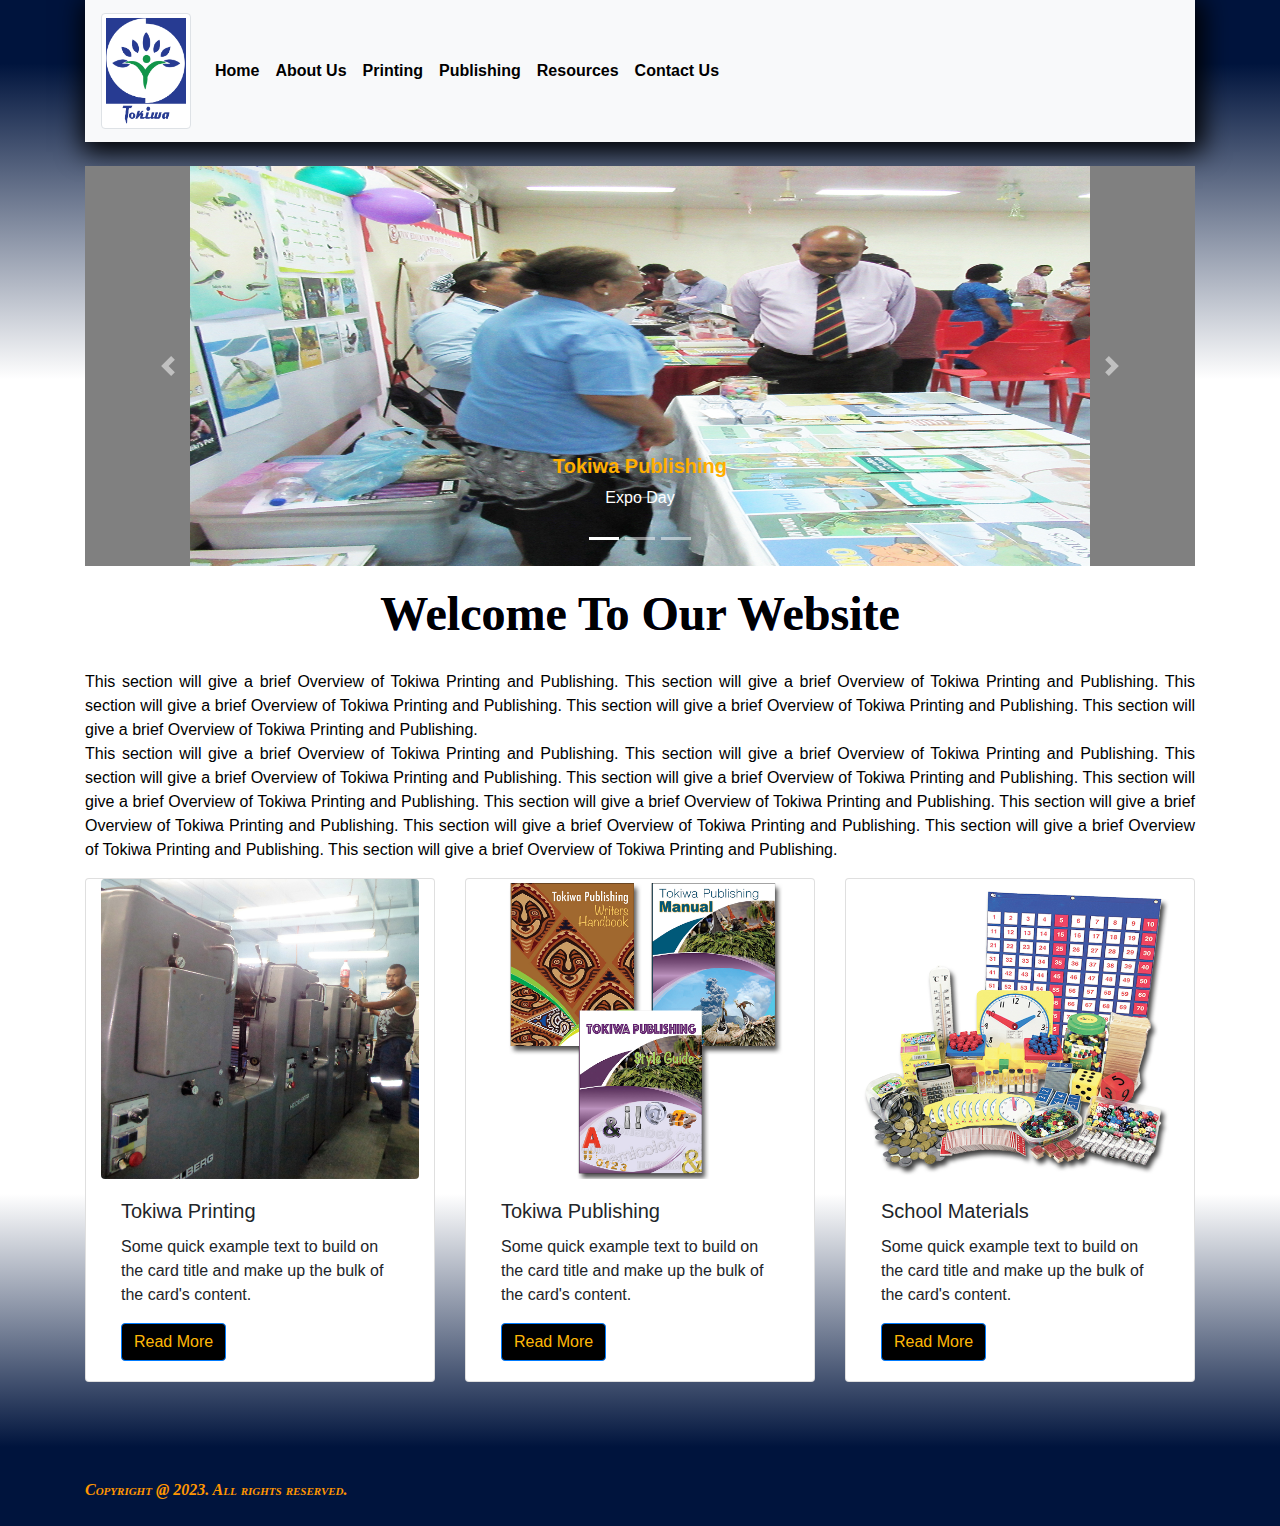
<file: index.html>
<!DOCTYPE html>
<html lang="en">
  <head>
    <meta charset="utf-8">
	<meta http-equiv="X-UA-Compatible" content="IE=edge">
	<meta name="viewport" content="width=device-width, initial-scale=1">
    <title>Home Page</title>
    <!-- Bootstrap -->
	<link href="css/bootstrap-4.4.1.css" rel="stylesheet">
	<link href="styles.css" rel="stylesheet" type="text/css">
  </head>
  <body>
    <div class="container-fluid">
      <div class="container">
        <nav class="navbar navbar-expand-lg navbar-light bg-light"> <a class="navbar-brand" href="index.html"><img src="images/Tokiwa Logo HR.jpg" alt="" width="90" height="90" class="img-thumbnail img-fluid"/></a>
          <button class="navbar-toggler" type="button" data-toggle="collapse" data-target="#navbarSupportedContent1" aria-controls="navbarSupportedContent1" aria-expanded="false" aria-label="Toggle navigation"> <span class="navbar-toggler-icon"></span> </button>
          <div class="collapse navbar-collapse" id="navbarSupportedContent1">
            <ul class="navbar-nav mr-auto">
              <li class="nav-item active"> <a class="nav-link" href="index.html">Home <span class="sr-only">(current)</span></a></li>
              <li class="nav-item"> <a class="nav-link" href="AboutUs.html">About Us</a></li>
              <li class="nav-item"> <a class="nav-link" href="Printing.html">Printing</a></li>
              <li class="nav-item"> <a class="nav-link" href="#">Publishing</a></li>
              <li class="nav-item"> <a class="nav-link" href="#">Resources</a></li>
              <li class="nav-item"> <a class="nav-link" href="ContactUs.html">Contact Us</a></li>
              <li class="nav-item dropdown">
                <div class="dropdown-menu" aria-labelledby="navbarDropdown1"> <a class="dropdown-item" href="#">Action</a> <a class="dropdown-item" href="#">Another action</a>
                  <div class="dropdown-divider"></div>
                  <a class="dropdown-item" href="#">Something else here</a></div>
              </li>
              <li class="nav-item"> </li>
            </ul>
            <form class="form-inline my-2 my-lg-0">
            </form>
          </div>
</nav>
		  <br>
        <div id="carouselExampleIndicators1" class="carousel slide" data-ride="carousel" style="background-color: grey">
          <ol class="carousel-indicators">
            <li data-target="#carouselExampleIndicators1" data-slide-to="0" class="active"></li>
            <li data-target="#carouselExampleIndicators1" data-slide-to="1"></li>
            <li data-target="#carouselExampleIndicators1" data-slide-to="2"></li>
          </ol>
          <div class="carousel-inner" role="listbox">
            <div class="carousel-item active"> <img src="images/Web Images/Publishing 2.jpg" alt="First slide" width="800" height="400" class="d-block mx-auto img-fluid">
              <div class="carousel-caption">
                <h5>Tokiwa Publishing</h5>
                <p>Expo Day</p>
              </div>
            </div>
            <div class="carousel-item"> <img src="images/Web Images/Printing 1.jpg" alt="Second slide" width="800" class="d-block mx-auto">
              <div class="carousel-caption">
                <h5>Tokiwa Printing </h5>
                <p>Printing Project</p>
              </div>
            </div>
            <div class="carousel-item"> <img src="images/Web Images/Publishing 3.jpg" alt="Second slide" width="800" class="d-block mx-auto">
              <div class="carousel-caption">
                <h5>Publishing Presentation</h5>
                <p>Third slide Caption</p>
              </div>
            </div>
          </div>
        <a class="carousel-control-prev" href="#carouselExampleIndicators1" role="button" data-slide="prev"> <span class="carousel-control-prev-icon" aria-hidden="true"></span> <span class="sr-only">Previous</span> </a> <a class="carousel-control-next" href="#carouselExampleIndicators1" role="button" data-slide="next"> <span class="carousel-control-next-icon" aria-hidden="true"></span> <span class="sr-only">Next</span> </a> </div>
        <h1 class="text-center"><strong>
			Welcome To Our Website</strong></h1>
        <p class="text-justify">This section will give a brief Overview of Tokiwa Printing and Publishing. This section will give a brief Overview of Tokiwa Printing and Publishing. This section will give a brief Overview of Tokiwa Printing and Publishing. This section will give a brief Overview of Tokiwa Printing and Publishing. This section will give a brief Overview of Tokiwa Printing and Publishing. <br> This section will give a brief Overview of Tokiwa Printing and Publishing. This section will give a brief Overview of Tokiwa Printing and Publishing. This section will give a brief Overview of Tokiwa Printing and Publishing. This section will give a brief Overview of Tokiwa Printing and Publishing. This section will give a brief Overview of Tokiwa Printing and Publishing. This section will give a brief Overview of Tokiwa Printing and Publishing. This section will give a brief Overview of Tokiwa Printing and Publishing. This section will give a brief Overview of Tokiwa Printing and Publishing. This section will give a brief Overview of Tokiwa Printing and Publishing. This section will give a brief Overview of Tokiwa Printing and Publishing.
			<br></p>
        <div class="row">
          <div class="col-xl-4">
            <div class="card col-md-4 col-xl-12"> <img src="images/Web Images/Printing 2.jpg" alt="Card image cap" width="200" height="300" class="card-img-top rounded">
              <div class="card-body">
                <h5 class="card-title">Tokiwa Printing</h5>
                <p class="card-text">Some quick example text to build on the card title and make up the bulk of the card's content.</p>
                <a href="Printing.html" class="btn btn-primary">Read More</a></div>
            </div>
            &nbsp;</div>
          <div class="col-xl-4">
            <div class="card col-md-4 col-xl-12"> <img src="images/Web Images/Publishing 1.jpg" alt="Card image cap" width="200" height="300" class="card-img-top rounded">
              <div class="card-body">
                <h5 class="card-title">Tokiwa Publishing</h5>
                <p class="card-text">Some quick example text to build on the card title and make up the bulk of the card's content.</p>
                <a href="#" class="btn btn-primary">Read More</a></div>
            </div>
            &nbsp;</div>
          <div class="col-xl-4">
            <div class="card col-md-4 col-xl-12"> <img src="images/Web Images/Resources 2.jpg" alt="Card image cap" width="200" height="300" class="card-img-top rounded">
              <div class="card-body">
                <h5 class="card-title">School Materials&nbsp;</h5>
                <p class="card-text">Some quick example text to build on the card title and make up the bulk of the card's content.</p>
                <a href="#" class="btn btn-primary">Read More</a></div>
            </div>
            &nbsp;</div>
        </div>
		  <br>
		  <br>
		  <br>
        <div class="row">
          <div class="col-xl-12">
            <footer>Copyright @ 2023. All rights reserved.</footer>
          </div>
			<br>
			<br>
        </div>
      </div>
</div>
	  
<!-- body code goes here -->


	<!-- jQuery (necessary for Bootstrap's JavaScript plugins) --> 
	<script src="js/jquery-3.4.1.min.js"></script>

	<!-- Include all compiled plugins (below), or include individual files as needed -->
	<script src="js/popper.min.js"></script> 
  <script src="js/bootstrap-4.4.1.js"></script>
  </body>
</html>
</file>
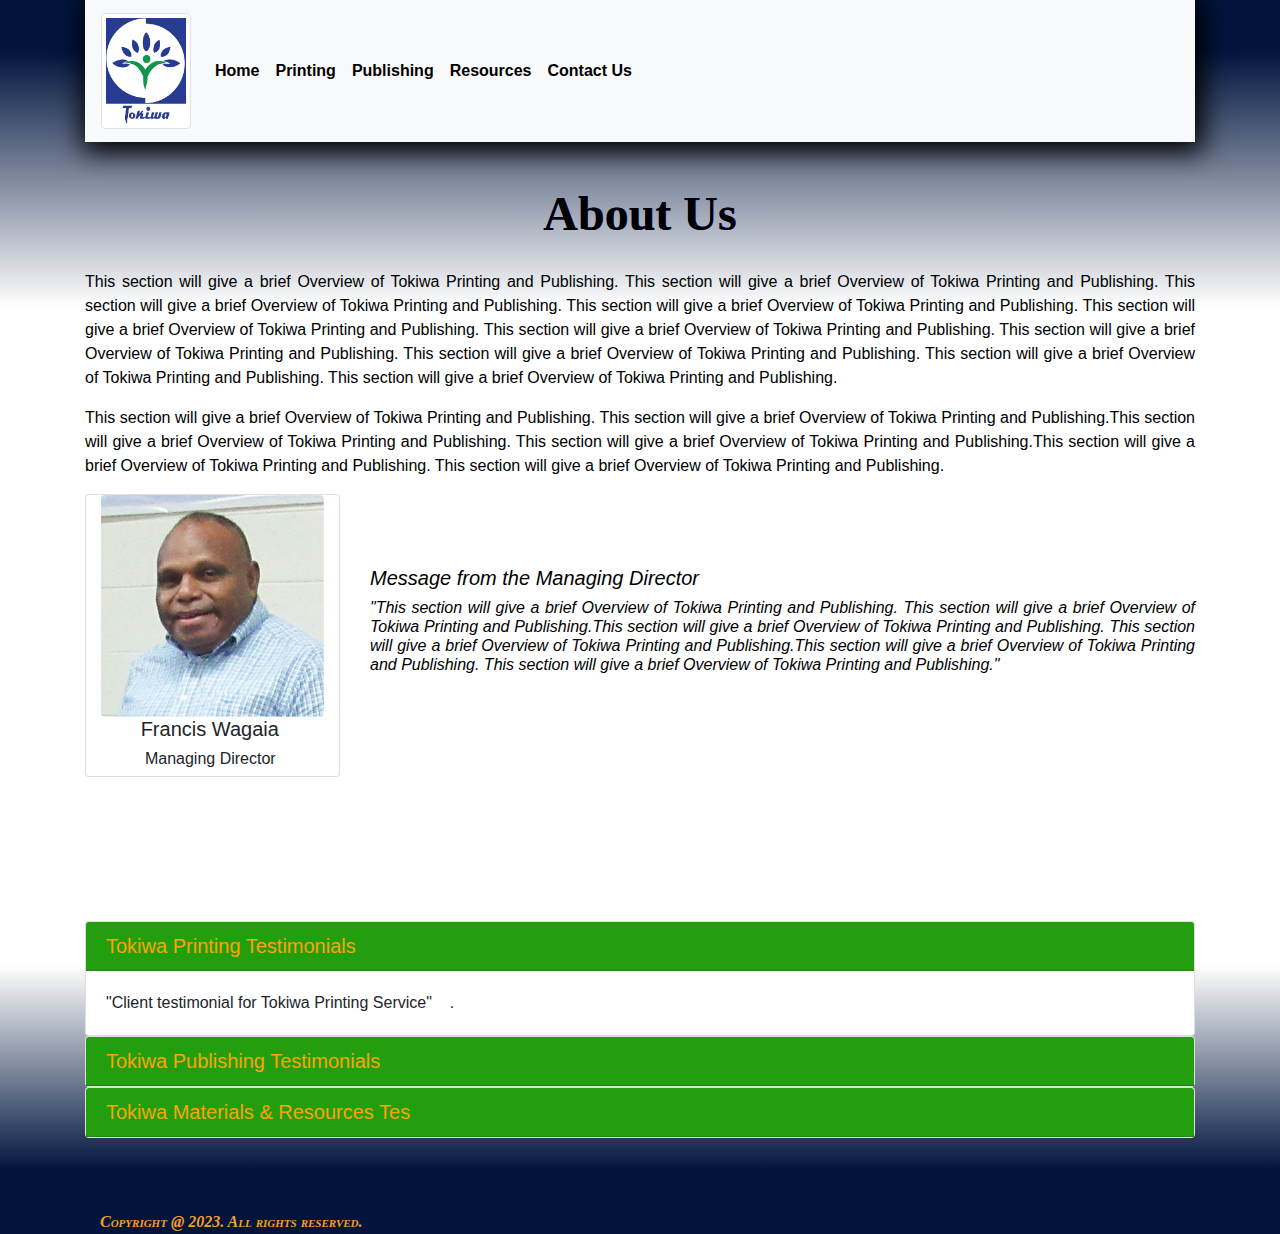
<file: AboutUs.html>
<!DOCTYPE html>
<html lang="en">
  <head>
    <meta charset="utf-8">
	<meta http-equiv="X-UA-Compatible" content="IE=edge">
	<meta name="viewport" content="width=device-width, initial-scale=1">
    <title>About Us</title>
    <!-- Bootstrap -->
	<link href="css/bootstrap-4.4.1.css" rel="stylesheet">
	<link href="styles.css" rel="stylesheet" type="text/css">
  </head>
  <body>
    <div class="container-fluid">
      <div class="container">
        <nav class="navbar navbar-expand-lg navbar-light bg-light"> <a class="navbar-brand" href="index.html"><img src="images/Tokiwa Logo HR.jpg" alt="" width="90" height="90" class="img-thumbnail img-fluid"/></a>
          <button class="navbar-toggler" type="button" data-toggle="collapse" data-target="#navbarSupportedContent1" aria-controls="navbarSupportedContent1" aria-expanded="false" aria-label="Toggle navigation"> <span class="navbar-toggler-icon"></span> </button>
          <div class="collapse navbar-collapse" id="navbarSupportedContent1">
            <ul class="navbar-nav mr-auto">
              <li class="nav-item active"> <a class="nav-link" href="index.html">Home <span class="sr-only">(current)</span></a></li>
              <li class="nav-item"> </li>
              <li class="nav-item"> <a class="nav-link" href="Printing.html">Printing</a></li>
              <li class="nav-item"> <a class="nav-link" href="#">Publishing</a></li>
              <li class="nav-item"> <a class="nav-link" href="#">Resources</a></li>
              <li class="nav-item"> <a class="nav-link" href="ContactUs.html">Contact Us</a></li>
              <li class="nav-item dropdown">
                <div class="dropdown-menu" aria-labelledby="navbarDropdown1"> <a class="dropdown-item" href="#">Action</a> <a class="dropdown-item" href="#">Another action</a>
                  <div class="dropdown-divider"></div>
                  <a class="dropdown-item" href="#">Something else here</a></div>
              </li>
              <li class="nav-item"> </li>
            </ul>
            <form class="form-inline my-2 my-lg-0">
            </form>
          </div>
</nav>
		  <br>
<h1 class="text-center"><strong> About Us</strong></h1>
        <p class="text-justify">This section will give a brief Overview of Tokiwa Printing and Publishing. This section will give a brief Overview of Tokiwa Printing and Publishing. This section will give a brief Overview of Tokiwa Printing and Publishing. This section will give a brief Overview of Tokiwa Printing and Publishing. This section will give a brief Overview of Tokiwa Printing and Publishing. This section will give a brief Overview of Tokiwa Printing and Publishing. This section will give a brief Overview of Tokiwa Printing and Publishing. This section will give a brief Overview of Tokiwa Printing and Publishing. This section will give a brief Overview of Tokiwa Printing and Publishing. This section will give a brief Overview of Tokiwa Printing and Publishing.</p>
        <p class="text-justify">This section will give a brief Overview of Tokiwa Printing and Publishing. This section will give a brief Overview of Tokiwa Printing and Publishing.This section will give a brief Overview of Tokiwa Printing and Publishing. This section will give a brief Overview of Tokiwa Printing and Publishing.This section will give a brief Overview of Tokiwa Printing and Publishing. This section will give a brief Overview of Tokiwa Printing and Publishing.</p>
        <div id="accordion1" role="tablist">
          <div class="row">
            <div class="col-xl-3">
              <div class="card col-md-4 col-xl-12"> <img class="card-img-top rounded" src="images/Web Images/Untitled-1.jpg" alt="Card image cap">
                <h5 class="text-center">Francis Wagaia&nbsp;</h5>
                <h6 class="text-center">Managing Director&nbsp;</h6>
              </div>
            </div>
            <div class="col-xl-9">
              <br>
              <br>
              <br>
              <h4><em><h5>Message from the Managing Director</h5>
                <p class="text-justify">"This section will give a brief Overview of Tokiwa Printing and Publishing. This section will give a brief Overview of Tokiwa Printing and Publishing.This section will give a brief Overview of Tokiwa Printing and Publishing. This section will give a brief Overview of Tokiwa Printing and Publishing.This section will give a brief Overview of Tokiwa Printing and Publishing. This section will give a brief Overview of Tokiwa Printing and Publishing."</p>
              </em></h4>
            </div>
  </div>
			<br>
			<br>
			<br>
			<br>
			<br>
			<br>
			
          <div id="accordion2" role="tablist">
            <div class="card">
              <div class="card-header" role="tab" id="headingOne1">
                <h5 class="mb-0"> <a data-toggle="collapse" href="#collapseOne1" role="button" aria-expanded="true" aria-controls="collapseOne1"> Tokiwa Printing Testimonials</a> </h5>
              </div>
              <div id="collapseOne1" class="collapse show" role="tabpanel" aria-labelledby="headingOne1" data-parent="#accordion2">
                <div class="card-body">"Client testimonial for Tokiwa Printing Service"&nbsp; &nbsp; .&nbsp;</div>
              </div>
            </div>
            <div class="card">
              <div class="card-header" role="tab" id="headingTwo1">
                <h5 class="mb-0"> <a class="collapsed" data-toggle="collapse" href="#collapseTwo1" role="button" aria-expanded="false" aria-controls="collapseTwo1"> Tokiwa Publishing Testimonials </a> </h5>
              </div>
              <div id="collapseTwo1" class="collapse" role="tabpanel" aria-labelledby="headingTwo1" data-parent="#accordion2">
                <div class="card-body">"Client Testimonial for Tokiwa Publishing"</div>
              </div>
            </div>
            <div class="card">
              <div class="card-header" role="tab" id="headingThree1">
                <h5 class="mb-0"> <a class="collapsed" data-toggle="collapse" href="#collapseThree1" role="button" aria-expanded="false" aria-controls="collapseThree1"> Tokiwa Materials &amp; Resources Tes</a> </h5>
              </div>
              <div id="collapseThree1" class="collapse" role="tabpanel" aria-labelledby="headingThree1" data-parent="#accordion2">
                <div class="card-body">"Client Testimonial for school materials and resources"</div>
              </div>
            </div>
          </div>
			<br>
			<br>
			<br>
          <div class="container">
            <footer>Copyright @ 2023. All rights reserved.</footer>
          </div>
        </div>
		  
		  
      </div>
</div>
	  
<!-- body code goes here -->


	<!-- jQuery (necessary for Bootstrap's JavaScript plugins) --> 
	<script src="js/jquery-3.4.1.min.js"></script>

	<!-- Include all compiled plugins (below), or include individual files as needed -->
	<script src="js/popper.min.js"></script> 
  <script src="js/bootstrap-4.4.1.js"></script>
  </body>
</html>
</file>
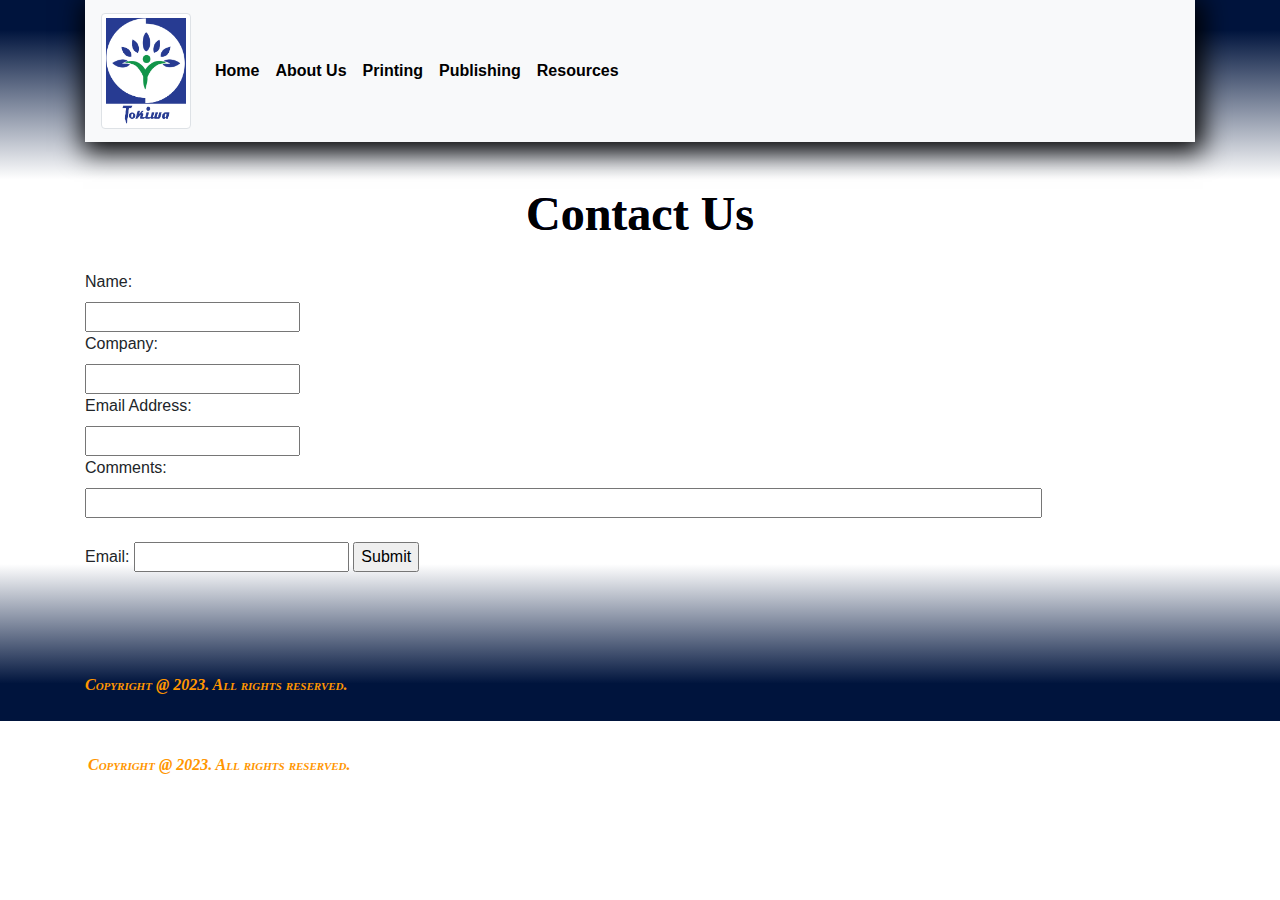
<file: ContactUs.html>
<!DOCTYPE html>
<html lang="en">
  <head>
    <meta charset="utf-8">
	<meta http-equiv="X-UA-Compatible" content="IE=edge">
	<meta name="viewport" content="width=device-width, initial-scale=1">
    <title>Contact Us</title>
    <!-- Bootstrap -->
	<link href="css/bootstrap-4.4.1.css" rel="stylesheet">
	<link href="styles.css" rel="stylesheet" type="text/css">
  </head>
  <body>
<div class="container-fluid">
  <div class="container">
        <nav class="navbar navbar-expand-lg navbar-light bg-light"> <a class="navbar-brand" href="index.html"><img src="images/Tokiwa Logo HR.jpg" alt="" width="90" height="90" class="img-thumbnail img-fluid"/></a>
          <button class="navbar-toggler" type="button" data-toggle="collapse" data-target="#navbarSupportedContent1" aria-controls="navbarSupportedContent1" aria-expanded="false" aria-label="Toggle navigation"> <span class="navbar-toggler-icon"></span> </button>
          <div class="collapse navbar-collapse" id="navbarSupportedContent1">
            <ul class="navbar-nav mr-auto">
              <li class="nav-item active"> <a class="nav-link" href="index.html">Home <span class="sr-only">(current)</span></a></li>
              <li class="nav-item"> <a class="nav-link" href="AboutUs.html">About Us</a></li>
              <li class="nav-item"> <a class="nav-link" href="Printing.html">Printing</a></li>
              <li class="nav-item"> <a class="nav-link" href="#">Publishing</a></li>
              <li class="nav-item"> <a class="nav-link" href="#">Resources</a></li>
              <li class="nav-item"> </li>
              <li class="nav-item dropdown">
                <div class="dropdown-menu" aria-labelledby="navbarDropdown1"> <a class="dropdown-item" href="#">Action</a> <a class="dropdown-item" href="#">Another action</a>
                  <div class="dropdown-divider"></div>
                  <a class="dropdown-item" href="#">Something else here</a></div>
              </li>
              <li class="nav-item"> </li>
            </ul>
            <form class="form-inline my-2 my-lg-0">
            </form>
          </div>
</nav>
		  <br>
<h1 class="text-center"><strong>
		  Contact Us</strong></h1>
<form id="form1" name="form1" method="post">
  <label for="textfield">Name:</label><br>
  <input type="text" name="textfield" id="textfield">
  
</form>
<label for="textfield2">Company:</label><br>
<input type="text" name="textfield2" id="textfield2"><br>
<label for="textfield3">Email Address:</label><br>
<input type="text" name="textfield3" id="textfield3"><br>
<label for="textfield4">Comments:</label><br>
<input name="textfield4" type="text" id="textfield4" size="100" maxlength="255">
<div class="container"> </div>
<br>
<label for="email">Email:</label>
<input type="email" name="email" id="email">
<input type="submit" name="submit" id="submit" value="Submit">
<br>
<br>
	  <br>
	  <br>
	  <br>
        <div class="row">
          <div class="col-xl-12">
            <footer>Copyright @ 2023. All rights reserved.</footer>
          </div>
			<br>
			<br>
        </div>
  </div>
</div>
	  
<!-- body code goes here -->


	<!-- jQuery (necessary for Bootstrap's JavaScript plugins) --> 
	<script src="js/jquery-3.4.1.min.js"></script>

	<!-- Include all compiled plugins (below), or include individual files as needed -->
	<script src="js/popper.min.js"></script> 
  <script src="js/bootstrap-4.4.1.js"></script>
  </body>
</html>
</file>
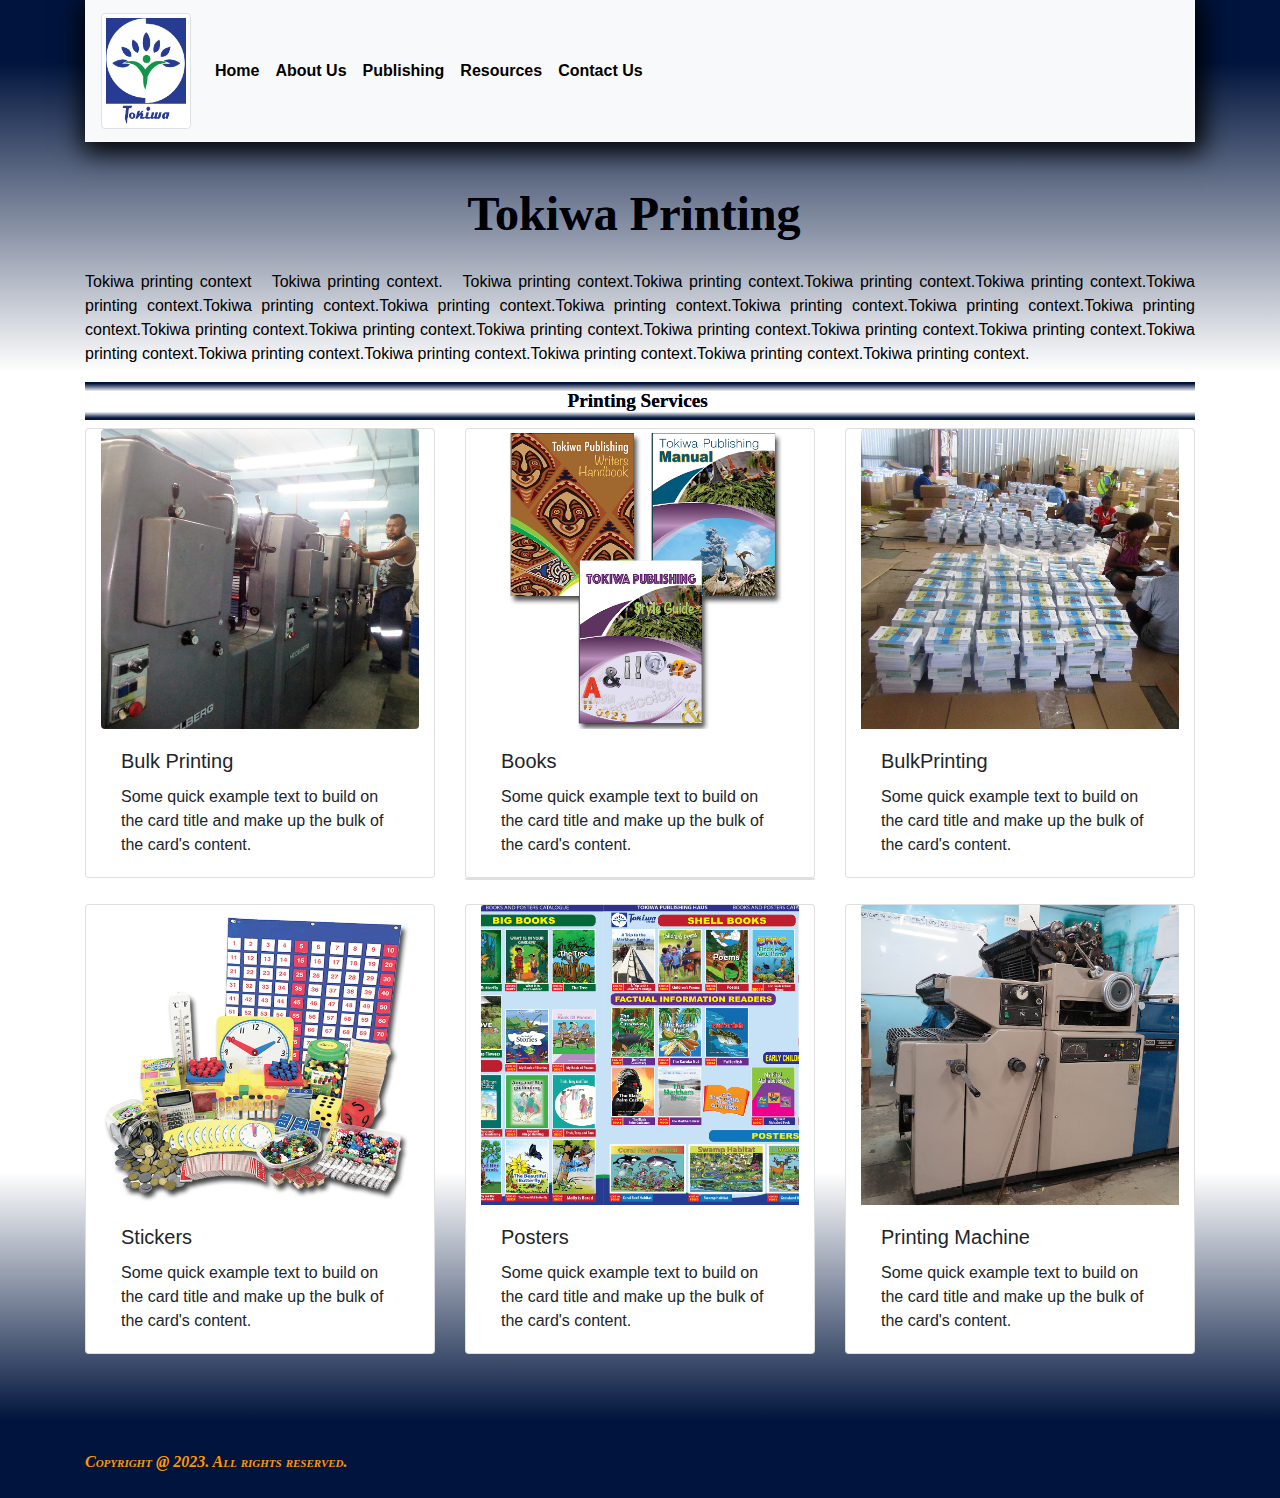
<file: Printing.html>
<!DOCTYPE html>
<html lang="en">
  <head>
    <meta charset="utf-8">
	<meta http-equiv="X-UA-Compatible" content="IE=edge">
	<meta name="viewport" content="width=device-width, initial-scale=1">
    <title>Printing</title>
    <!-- Bootstrap -->
	<link href="css/bootstrap-4.4.1.css" rel="stylesheet">
	<link href="styles.css" rel="stylesheet" type="text/css">
  </head>
  <body>
    <div class="container-fluid">
      <div class="container">
        <nav class="navbar navbar-expand-lg navbar-light bg-light"> <a class="navbar-brand" href="index.html"><img src="images/Tokiwa Logo HR.jpg" alt="" width="90" height="90" class="img-thumbnail img-fluid"/></a>
          <button class="navbar-toggler" type="button" data-toggle="collapse" data-target="#navbarSupportedContent1" aria-controls="navbarSupportedContent1" aria-expanded="false" aria-label="Toggle navigation"> <span class="navbar-toggler-icon"></span> </button>
          <div class="collapse navbar-collapse" id="navbarSupportedContent1">
            <ul class="navbar-nav mr-auto">
              <li class="nav-item active"> <a class="nav-link" href="index.html">Home <span class="sr-only">(current)</span></a></li>
              <li class="nav-item"> <a class="nav-link" href="AboutUs.html">About Us</a></li>
              <li class="nav-item"> </li>
              <li class="nav-item"> <a class="nav-link" href="#">Publishing</a></li>
              <li class="nav-item"> <a class="nav-link" href="#">Resources</a></li>
              <li class="nav-item"> <a class="nav-link" href="ContactUs.html">Contact Us</a></li>
              <li class="nav-item dropdown">
                <div class="dropdown-menu" aria-labelledby="navbarDropdown1"> <a class="dropdown-item" href="#">Action</a> <a class="dropdown-item" href="#">Another action</a>
                  <div class="dropdown-divider"></div>
                  <a class="dropdown-item" href="#">Something else here</a></div>
              </li>
              <li class="nav-item"> </li>
            </ul>
            <form class="form-inline my-2 my-lg-0">
            </form>
          </div>
</nav>
		  <br>
<h1 class="text-center"><strong>
		  Tokiwa Printing&nbsp;</strong></h1>
        <p class="text-justify">Tokiwa printing context&nbsp; &nbsp;Tokiwa printing context. &nbsp; Tokiwa printing context.Tokiwa printing context.Tokiwa printing context.Tokiwa printing context.Tokiwa printing context.Tokiwa printing context.Tokiwa printing context.Tokiwa printing context.Tokiwa printing context.Tokiwa printing context.Tokiwa printing context.Tokiwa printing context.Tokiwa printing context.Tokiwa printing context.Tokiwa printing context.Tokiwa printing context.Tokiwa printing context.Tokiwa printing context.Tokiwa printing context.Tokiwa printing context.Tokiwa printing context.Tokiwa printing context.Tokiwa printing context.&nbsp; &nbsp; &nbsp; &nbsp; &nbsp; &nbsp; &nbsp; &nbsp;
		<br></p>
        <div class="container-fluid">
          <h6 class="text-center"><strong>Printing Services&nbsp;</strong></h6>
        </div>
        <div class="row">
          <div class="col-xl-4">
            <div class="card col-md-4 col-xl-12"> <img src="images/Web Images/Printing 2.jpg" alt="Card image cap" width="200" height="300" class="card-img-top rounded">
              <div class="card-body">
                <h5 class="card-title">Bulk Printing</h5>
                <p class="card-text">Some quick example text to build on the card title and make up the bulk of the card's content.</p>
</div>
            </div>
            &nbsp;</div>
          <div class="col-xl-4">
            <div class="card col-md-4 col-xl-12"> <img src="images/Web Images/Publishing 1.jpg" alt="Card image cap" width="200" height="300" class="card-img-top rounded">
              <div class="card-body">
                <h5 class="card-title">Books&nbsp;</h5>
                <p class="card-text">Some quick example text to build on the card title and make up the bulk of the card's content.</p>
</div>
            </div>
            <div class="card col-md-4 col-xl-12"> </div>
            &nbsp;</div>
          <div class="col-xl-4">
            <div class="card col-md-4 col-xl-12"> <img src="images/Web Images/Printing 1.jpg" alt="Card image cap" width="200" height="300" class="card-img-top">
              <div class="card-body">
                <h5 class="card-title">BulkPrinting</h5>
                <p class="card-text">Some quick example text to build on the card title and make up the bulk of the card's content.</p>
</div>
            </div>
          &nbsp;</div>
          <div class="col-xl-4">
            <div class="card col-md-4 col-xl-12"> <img src="images/Web Images/Resources 2.jpg" alt="Card image cap" width="200" height="300" class="card-img-top rounded">
              <div class="card-body">
                <h5 class="card-title">Stickers&nbsp;</h5>
                <p class="card-text">Some quick example text to build on the card title and make up the bulk of the card's content.</p>
</div>
            </div>
          &nbsp;</div>
          <div class="col-xl-4">
            <div class="card col-md-4 col-xl-12"> <img src="images/Web Images/Publishing 4.jpg" alt="Card image cap" width="200" height="300" class="card-img-top">
              <div class="card-body">
                <h5 class="card-title">Posters</h5>
                <p class="card-text">Some quick example text to build on the card title and make up the bulk of the card's content.</p>
</div>
            </div> 
          &nbsp;</div>
          <div class="col-xl-4">
            <div class="card col-md-4 col-xl-12"> <img src="images/Web Images/Printing Machine 1.jpg" alt="Card image cap" width="200" height="300" class="card-img-top">
              <div class="card-body">
                <h5 class="card-title">Printing Machine&nbsp;</h5>
                <p class="card-text">Some quick example text to build on the card title and make up the bulk of the card's content.</p>
</div>
            </div>
          &nbsp;</div>
        </div>
		  <br>
		  <br>
		  <br>
        <div class="row">
          <div class="col-xl-12">
            <footer>Copyright @ 2023. All rights reserved.</footer>
          </div>
			<br>
			<br>
        </div>
      </div>
</div>
	  
<!-- body code goes here -->


	<!-- jQuery (necessary for Bootstrap's JavaScript plugins) --> 
	<script src="js/jquery-3.4.1.min.js"></script>

	<!-- Include all compiled plugins (below), or include individual files as needed -->
	<script src="js/popper.min.js"></script> 
  <script src="js/bootstrap-4.4.1.js"></script>
  </body>
</html>
</file>
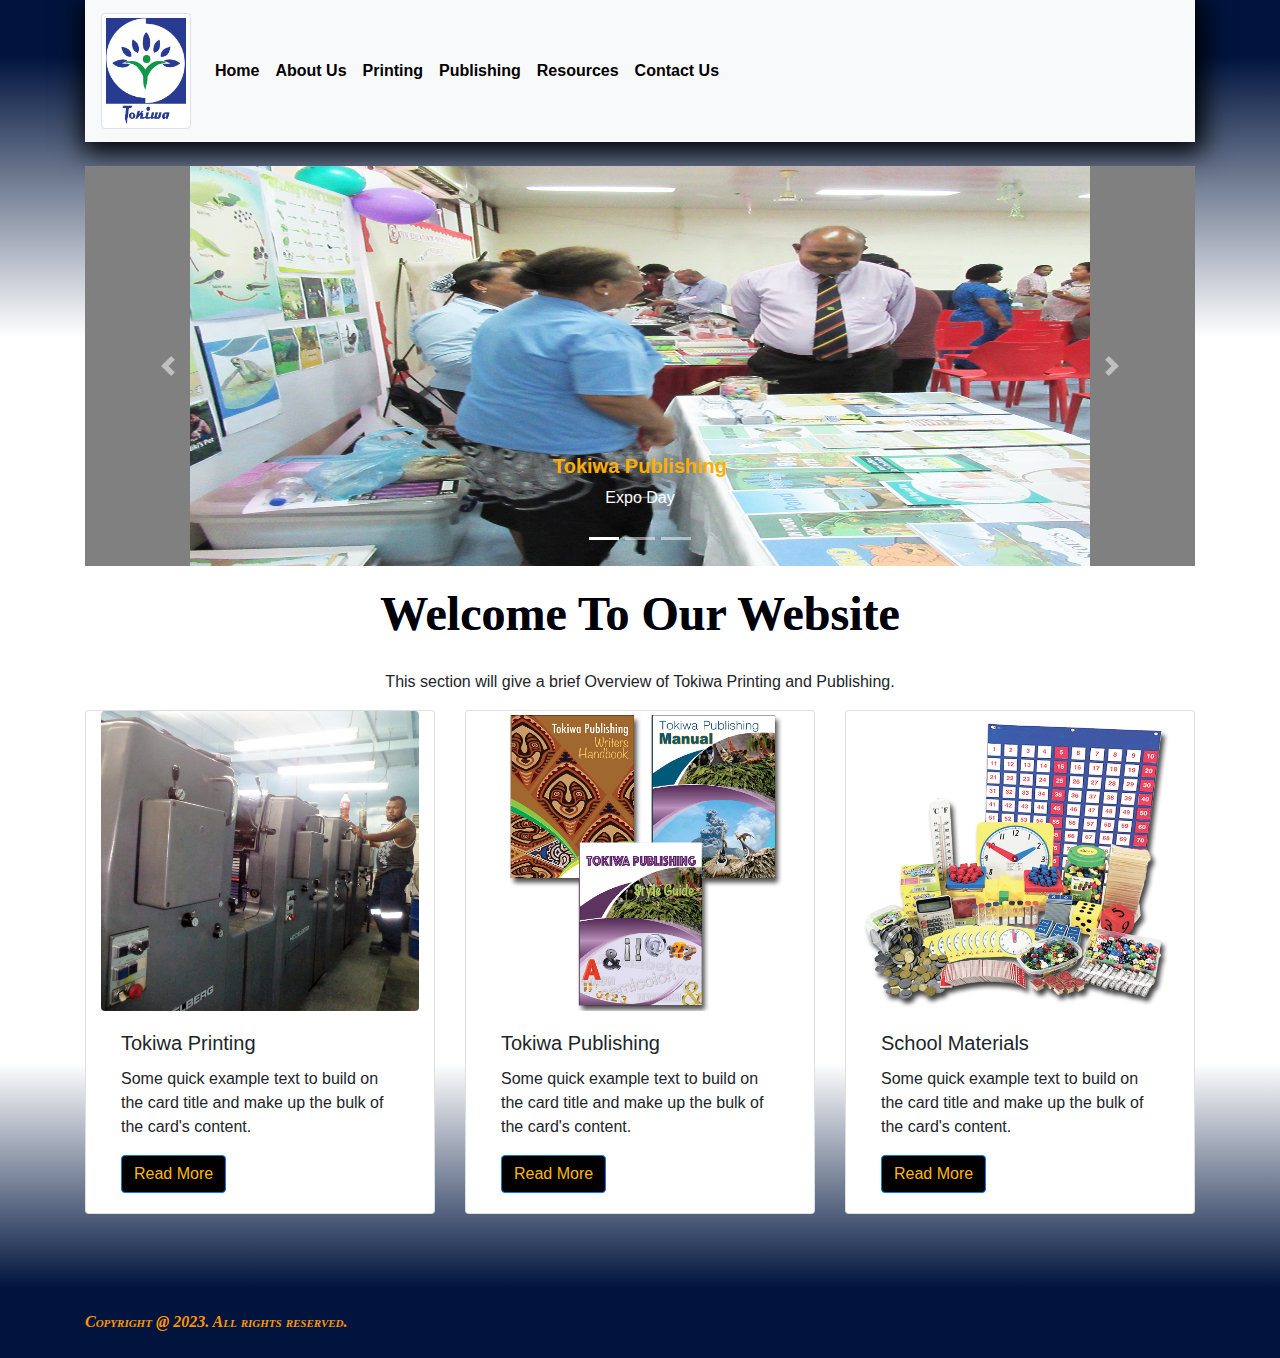
<file: Publishing.html>
<!DOCTYPE html>
<html lang="en">
  <head>
    <meta charset="utf-8">
	<meta http-equiv="X-UA-Compatible" content="IE=edge">
	<meta name="viewport" content="width=device-width, initial-scale=1">
    <title>Publishing</title>
    <!-- Bootstrap -->
	<link href="css/bootstrap-4.4.1.css" rel="stylesheet">
	<link href="styles.css" rel="stylesheet" type="text/css">
  </head>
  <body>
    <div class="container-fluid">
      <div class="container">
        <nav class="navbar navbar-expand-lg navbar-light bg-light"> <a class="navbar-brand" href="index.html"><img src="images/Tokiwa Logo HR.jpg" alt="" width="90" height="90" class="img-thumbnail img-fluid"/></a>
          <button class="navbar-toggler" type="button" data-toggle="collapse" data-target="#navbarSupportedContent1" aria-controls="navbarSupportedContent1" aria-expanded="false" aria-label="Toggle navigation"> <span class="navbar-toggler-icon"></span> </button>
          <div class="collapse navbar-collapse" id="navbarSupportedContent1">
            <ul class="navbar-nav mr-auto">
              <li class="nav-item active"> <a class="nav-link" href="#">Home <span class="sr-only">(current)</span></a></li>
              <li class="nav-item"> <a class="nav-link" href="AboutUs.html">About Us</a></li>
              <li class="nav-item"> <a class="nav-link" href="Printing.html">Printing</a></li>
              <li class="nav-item"> <a class="nav-link" href="Publishing.html">Publishing</a></li>
              <li class="nav-item"> <a class="nav-link" href="Resources.html">Resources</a></li>
              <li class="nav-item"> <a class="nav-link" href="ContactUs.html">Contact Us</a></li>
              <li class="nav-item dropdown">
                <div class="dropdown-menu" aria-labelledby="navbarDropdown1"> <a class="dropdown-item" href="#">Action</a> <a class="dropdown-item" href="#">Another action</a>
                  <div class="dropdown-divider"></div>
                  <a class="dropdown-item" href="#">Something else here</a></div>
              </li>
              <li class="nav-item"> </li>
            </ul>
            <form class="form-inline my-2 my-lg-0">
            </form>
          </div>
</nav>
		  <br>
        <div id="carouselExampleIndicators1" class="carousel slide" data-ride="carousel" style="background-color: grey">
          <ol class="carousel-indicators">
            <li data-target="#carouselExampleIndicators1" data-slide-to="0" class="active"></li>
            <li data-target="#carouselExampleIndicators1" data-slide-to="1"></li>
            <li data-target="#carouselExampleIndicators1" data-slide-to="2"></li>
          </ol>
          <div class="carousel-inner" role="listbox">
            <div class="carousel-item active"> <img src="images/Web Images/Publishing 2.jpg" alt="First slide" width="800" height="400" class="d-block mx-auto img-fluid">
              <div class="carousel-caption">
                <h5>Tokiwa Publishing</h5>
                <p>Expo Day</p>
              </div>
            </div>
            <div class="carousel-item"> <img src="images/Web Images/Printing 1.jpg" alt="Second slide" width="800" class="d-block mx-auto">
              <div class="carousel-caption">
                <h5>Tokiwa Printing </h5>
                <p>Printing Project</p>
              </div>
            </div>
            <div class="carousel-item"> <img src="images/Web Images/Publishing 3.jpg" alt="Second slide" width="800" class="d-block mx-auto">
              <div class="carousel-caption">
                <h5>Publishing Presentation</h5>
                <p>Third slide Caption</p>
              </div>
            </div>
          </div>
        <a class="carousel-control-prev" href="#carouselExampleIndicators1" role="button" data-slide="prev"> <span class="carousel-control-prev-icon" aria-hidden="true"></span> <span class="sr-only">Previous</span> </a> <a class="carousel-control-next" href="#carouselExampleIndicators1" role="button" data-slide="next"> <span class="carousel-control-next-icon" aria-hidden="true"></span> <span class="sr-only">Next</span> </a> </div>
        <h1 class="text-center"><strong>
			Welcome To Our Website</strong></h1>
        <p class="text-center">This section will give a brief Overview of Tokiwa Printing and Publishing.
			<br></p>
        <div class="row">
          <div class="col-xl-4">
            <div class="card col-md-4 col-xl-12"> <img src="images/Web Images/Printing 2.jpg" alt="Card image cap" width="200" height="300" class="card-img-top rounded">
              <div class="card-body">
                <h5 class="card-title">Tokiwa Printing</h5>
                <p class="card-text">Some quick example text to build on the card title and make up the bulk of the card's content.</p>
                <a href="Printing.html" class="btn btn-primary">Read More</a></div>
            </div>
            &nbsp;</div>
          <div class="col-xl-4">
            <div class="card col-md-4 col-xl-12"> <img src="images/Web Images/Publishing 1.jpg" alt="Card image cap" width="200" height="300" class="card-img-top rounded">
              <div class="card-body">
                <h5 class="card-title">Tokiwa Publishing</h5>
                <p class="card-text">Some quick example text to build on the card title and make up the bulk of the card's content.</p>
                <a href="Publishing.html" class="btn btn-primary">Read More</a></div>
            </div>
            &nbsp;</div>
          <div class="col-xl-4">
            <div class="card col-md-4 col-xl-12"> <img src="images/Web Images/Resources 2.jpg" alt="Card image cap" width="200" height="300" class="card-img-top rounded">
              <div class="card-body">
                <h5 class="card-title">School Materials&nbsp;</h5>
                <p class="card-text">Some quick example text to build on the card title and make up the bulk of the card's content.</p>
                <a href="Resource.html" class="btn btn-primary">Read More</a></div>
            </div>
            &nbsp;</div>
        </div>
		  <br>
		  <br>
		  <br>
        <div class="row">
          <div class="col-xl-12">
            <footer>Copyright @ 2023. All rights reserved.</footer>
          </div>
			<br>
			<br>
        </div>
      </div>
</div>
	  
<!-- body code goes here -->


	<!-- jQuery (necessary for Bootstrap's JavaScript plugins) --> 
	<script src="js/jquery-3.4.1.min.js"></script>

	<!-- Include all compiled plugins (below), or include individual files as needed -->
	<script src="js/popper.min.js"></script> 
  <script src="js/bootstrap-4.4.1.js"></script>
  </body>
</html>
</file>
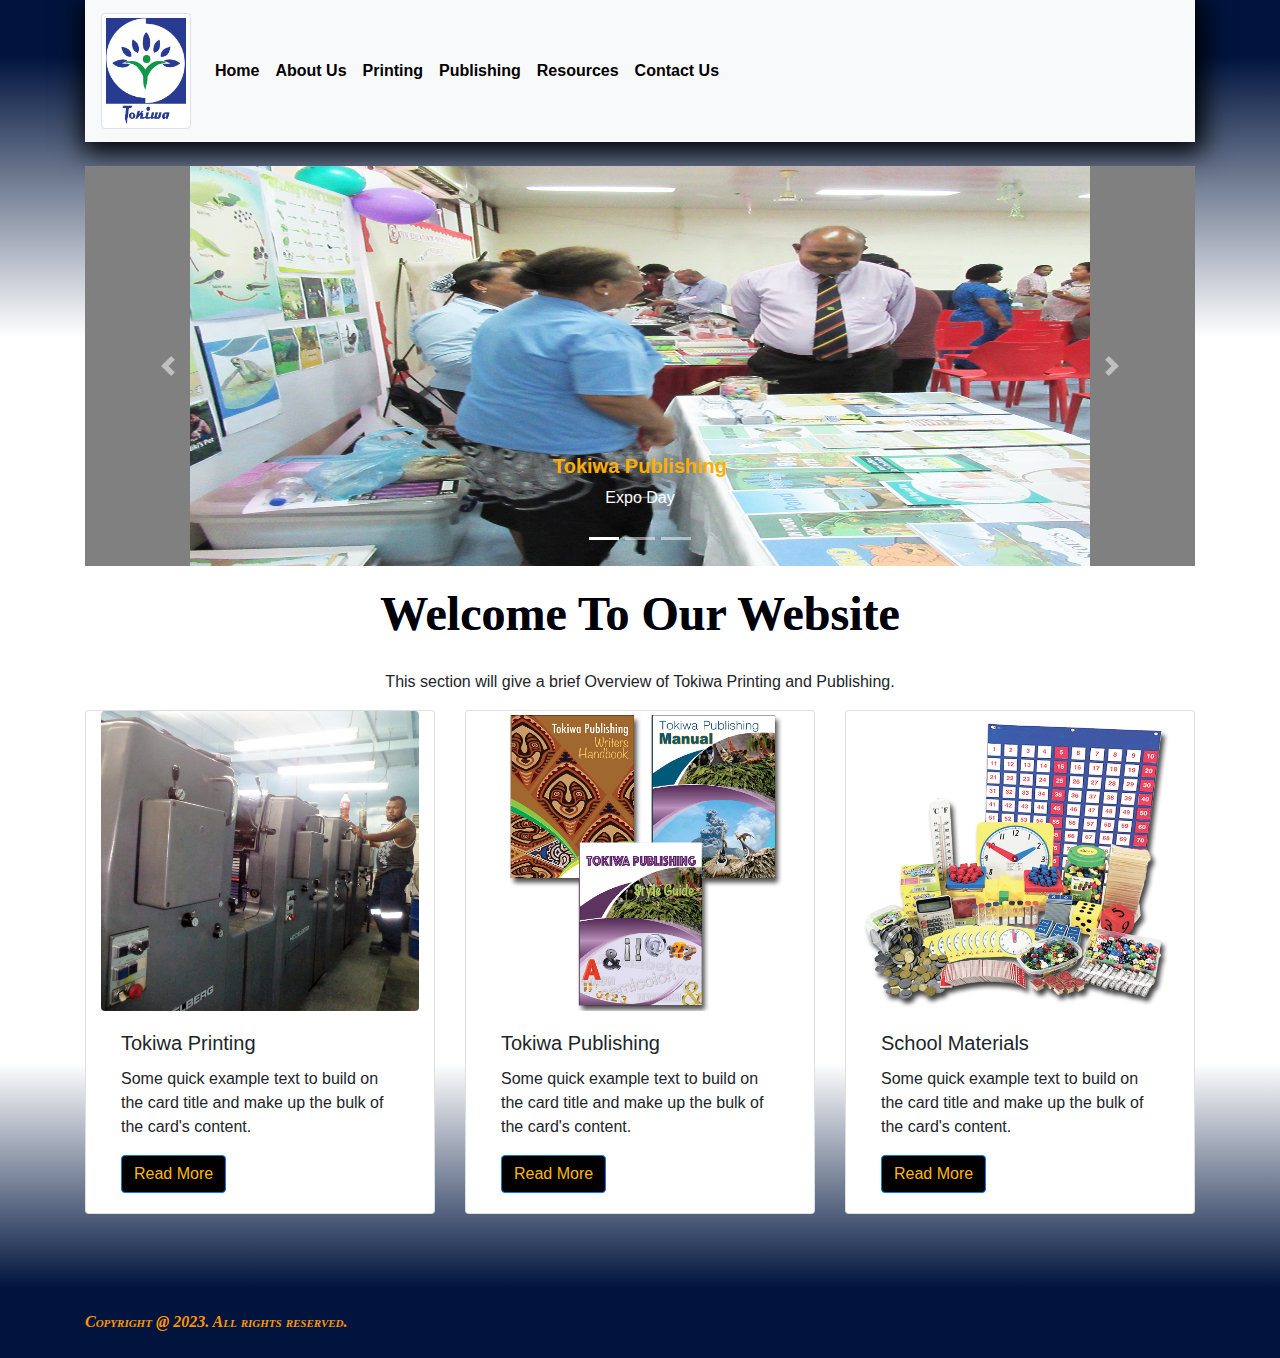
<file: Resources.html>
<!DOCTYPE html>
<html lang="en">
  <head>
    <meta charset="utf-8">
	<meta http-equiv="X-UA-Compatible" content="IE=edge">
	<meta name="viewport" content="width=device-width, initial-scale=1">
    <title>Resources</title>
    <!-- Bootstrap -->
	<link href="css/bootstrap-4.4.1.css" rel="stylesheet">
	<link href="styles.css" rel="stylesheet" type="text/css">
  </head>
  <body>
    <div class="container-fluid">
      <div class="container">
        <nav class="navbar navbar-expand-lg navbar-light bg-light"> <a class="navbar-brand" href="index.html"><img src="images/Tokiwa Logo HR.jpg" alt="" width="90" height="90" class="img-thumbnail img-fluid"/></a>
          <button class="navbar-toggler" type="button" data-toggle="collapse" data-target="#navbarSupportedContent1" aria-controls="navbarSupportedContent1" aria-expanded="false" aria-label="Toggle navigation"> <span class="navbar-toggler-icon"></span> </button>
          <div class="collapse navbar-collapse" id="navbarSupportedContent1">
            <ul class="navbar-nav mr-auto">
              <li class="nav-item active"> <a class="nav-link" href="#">Home <span class="sr-only">(current)</span></a></li>
              <li class="nav-item"> <a class="nav-link" href="AboutUs.html">About Us</a></li>
              <li class="nav-item"> <a class="nav-link" href="Printing.html">Printing</a></li>
              <li class="nav-item"> <a class="nav-link" href="Publishing.html">Publishing</a></li>
              <li class="nav-item"> <a class="nav-link" href="Resources.html">Resources</a></li>
              <li class="nav-item"> <a class="nav-link" href="ContactUs.html">Contact Us</a></li>
              <li class="nav-item dropdown">
                <div class="dropdown-menu" aria-labelledby="navbarDropdown1"> <a class="dropdown-item" href="#">Action</a> <a class="dropdown-item" href="#">Another action</a>
                  <div class="dropdown-divider"></div>
                  <a class="dropdown-item" href="#">Something else here</a></div>
              </li>
              <li class="nav-item"> </li>
            </ul>
            <form class="form-inline my-2 my-lg-0">
            </form>
          </div>
</nav>
		  <br>
        <div id="carouselExampleIndicators1" class="carousel slide" data-ride="carousel" style="background-color: grey">
          <ol class="carousel-indicators">
            <li data-target="#carouselExampleIndicators1" data-slide-to="0" class="active"></li>
            <li data-target="#carouselExampleIndicators1" data-slide-to="1"></li>
            <li data-target="#carouselExampleIndicators1" data-slide-to="2"></li>
          </ol>
          <div class="carousel-inner" role="listbox">
            <div class="carousel-item active"> <img src="images/Web Images/Publishing 2.jpg" alt="First slide" width="800" height="400" class="d-block mx-auto img-fluid">
              <div class="carousel-caption">
                <h5>Tokiwa Publishing</h5>
                <p>Expo Day</p>
              </div>
            </div>
            <div class="carousel-item"> <img src="images/Web Images/Printing 1.jpg" alt="Second slide" width="800" class="d-block mx-auto">
              <div class="carousel-caption">
                <h5>Tokiwa Printing </h5>
                <p>Printing Project</p>
              </div>
            </div>
            <div class="carousel-item"> <img src="images/Web Images/Publishing 3.jpg" alt="Second slide" width="800" class="d-block mx-auto">
              <div class="carousel-caption">
                <h5>Publishing Presentation</h5>
                <p>Third slide Caption</p>
              </div>
            </div>
          </div>
        <a class="carousel-control-prev" href="#carouselExampleIndicators1" role="button" data-slide="prev"> <span class="carousel-control-prev-icon" aria-hidden="true"></span> <span class="sr-only">Previous</span> </a> <a class="carousel-control-next" href="#carouselExampleIndicators1" role="button" data-slide="next"> <span class="carousel-control-next-icon" aria-hidden="true"></span> <span class="sr-only">Next</span> </a> </div>
        <h1 class="text-center"><strong>
			Welcome To Our Website</strong></h1>
        <p class="text-center">This section will give a brief Overview of Tokiwa Printing and Publishing.
			<br></p>
        <div class="row">
          <div class="col-xl-4">
            <div class="card col-md-4 col-xl-12"> <img src="images/Web Images/Printing 2.jpg" alt="Card image cap" width="200" height="300" class="card-img-top rounded">
              <div class="card-body">
                <h5 class="card-title">Tokiwa Printing</h5>
                <p class="card-text">Some quick example text to build on the card title and make up the bulk of the card's content.</p>
                <a href="Printing.html" class="btn btn-primary">Read More</a></div>
            </div>
            &nbsp;</div>
          <div class="col-xl-4">
            <div class="card col-md-4 col-xl-12"> <img src="images/Web Images/Publishing 1.jpg" alt="Card image cap" width="200" height="300" class="card-img-top rounded">
              <div class="card-body">
                <h5 class="card-title">Tokiwa Publishing</h5>
                <p class="card-text">Some quick example text to build on the card title and make up the bulk of the card's content.</p>
                <a href="Publishing.html" class="btn btn-primary">Read More</a></div>
            </div>
            &nbsp;</div>
          <div class="col-xl-4">
            <div class="card col-md-4 col-xl-12"> <img src="images/Web Images/Resources 2.jpg" alt="Card image cap" width="200" height="300" class="card-img-top rounded">
              <div class="card-body">
                <h5 class="card-title">School Materials&nbsp;</h5>
                <p class="card-text">Some quick example text to build on the card title and make up the bulk of the card's content.</p>
                <a href="Resource.html" class="btn btn-primary">Read More</a></div>
            </div>
            &nbsp;</div>
        </div>
		  <br>
		  <br>
		  <br>
        <div class="row">
          <div class="col-xl-12">
            <footer>Copyright @ 2023. All rights reserved.</footer>
          </div>
			<br>
			<br>
        </div>
      </div>
</div>
	  
<!-- body code goes here -->


	<!-- jQuery (necessary for Bootstrap's JavaScript plugins) --> 
	<script src="js/jquery-3.4.1.min.js"></script>

	<!-- Include all compiled plugins (below), or include individual files as needed -->
	<script src="js/popper.min.js"></script> 
  <script src="js/bootstrap-4.4.1.js"></script>
  </body>
</html>
</file>
<file: styles.css>
@charset "utf-8";
.container-fluid {
    background-image: -webkit-linear-gradient(270deg,rgba(0,20,61,1.00) 4.15%,rgba(255,255,255,1.00) 24.87%,rgba(255,255,255,1.00) 78.24%,rgba(0,20,61,1.00) 94.82%);
    background-image: -moz-linear-gradient(270deg,rgba(0,20,61,1.00) 4.15%,rgba(255,255,255,1.00) 24.87%,rgba(255,255,255,1.00) 78.24%,rgba(0,20,61,1.00) 94.82%);
    background-image: -o-linear-gradient(270deg,rgba(0,20,61,1.00) 4.15%,rgba(255,255,255,1.00) 24.87%,rgba(255,255,255,1.00) 78.24%,rgba(0,20,61,1.00) 94.82%);
    background-image: linear-gradient(180deg,rgba(0,20,61,1.00) 4.15%,rgba(255,255,255,1.00) 24.87%,rgba(255,255,255,1.00) 78.24%,rgba(0,20,61,1.00) 94.82%);
}

.container-fluid .container .navbar.navbar-expand-lg.navbar-light.bg-light {
    -webkit-box-shadow: 3px 5px 25px 5px #000000;
    box-shadow: 3px 5px 25px 5px #000000;

}
.navbar-nav.mr-auto .nav-item .nav-link {
    color: #000000;
    font-weight: bolder;
    font-size: medium;
    font-style: normal;
    -webkit-box-shadow: inset 0px 0px;
    box-shadow: inset 0px 0px;
    float: none;
    clear: none;
    font-family: "Gill Sans", "Gill Sans MT", "Myriad Pro", "DejaVu Sans Condensed", Helvetica, Arial, sans-serif;
}

.card.col-md-4.col-xl-12 .card-body .btn.btn-primary {
    background-color: #000000;
    color: #FFB807;
}
#accordion1 .card #headingOne1 {
    background-color: #000000;
}
#headingOne1 .mb-0 a {
    color: #FCA400;
}
#headingTwo1 .mb-0 .collapsed {
    color: #FCA400;
}
#headingThree1 .mb-0 .collapsed {
    color: #FCA400;
}
.container-fluid .container footer {
    color: #000000;
    font-weight: bold;
    font-variant: small-caps;
    font-style: italic;
    font-family: Cambria, "Hoefler Text", "Liberation Serif", Times, "Times New Roman", serif;
    text-shadow: 3px 80px;

}




#accordion1 .card #headingTwo1 {
    background-color: #000000;
}
#accordion1 .card #headingThree1 {
    background-color: #000000;
}
.container .text-center strong {
    color: #FFFFFF;
    font-family: Cambria, "Hoefler Text", "Liberation Serif", Times, "Times New Roman", serif;
    font-weight: bolder;
    font-size: larger;
    line-height: 2;
    text-shadow: 1px 2px #0A0A0A;
}
.container-fluid .container .text-justify {
    color: #000000;
}


.container-fluid .container .text-center {
}
.carousel-inner .carousel-item .d-block.mx-auto {
    width: 900px;
    height: 400px;
}
.navbar.navbar-expand-lg.navbar-light.bg-light .navbar-brand .img-fluid.rounded {
    height: 90px;
    width: 90px;
    text-shadow: 1px 2px #010101;
    min-width: 0px;
}
.carousel-item.active .carousel-caption h5 {
    color: #FFAE00;
    font-weight: bold;
}
.row .col-xl-12 footer {
    color: #FF9600;
}
.container .text-center strong {
    color: #000000;
    text-shadow: 0px 0px #1938C9;
}
.row .col-xl-9 h4 {
    color: #020202;
}

.row .col-xl-6 h4 {
    color: #B77905;
    font-family: "Gill Sans", "Gill Sans MT", "Myriad Pro", "DejaVu Sans Condensed", Helvetica, Arial, sans-serif;
}
h4 em p {
    font-size: medium;
}
#accordion1 .container footer {
    color: #F99C25;
}
#accordion2 .card #headingOne1 {
    background-color: #229E0F;
}
#accordion2 .card #headingTwo1 {
    background-color: #229E0F;
}
#accordion2 .card #headingThree1 {
    background-color: #229E0F;
}
.container .text-center strong {
    color: #FFFFFF;
}
.container .text-center strong {
    color: #000000;
}
.container .container #textfield3 {
    width: 300px;
    height: 100px;
    list-style-position: inside;
    text-align: left;
    text-indent: 0px;
}
</file>
